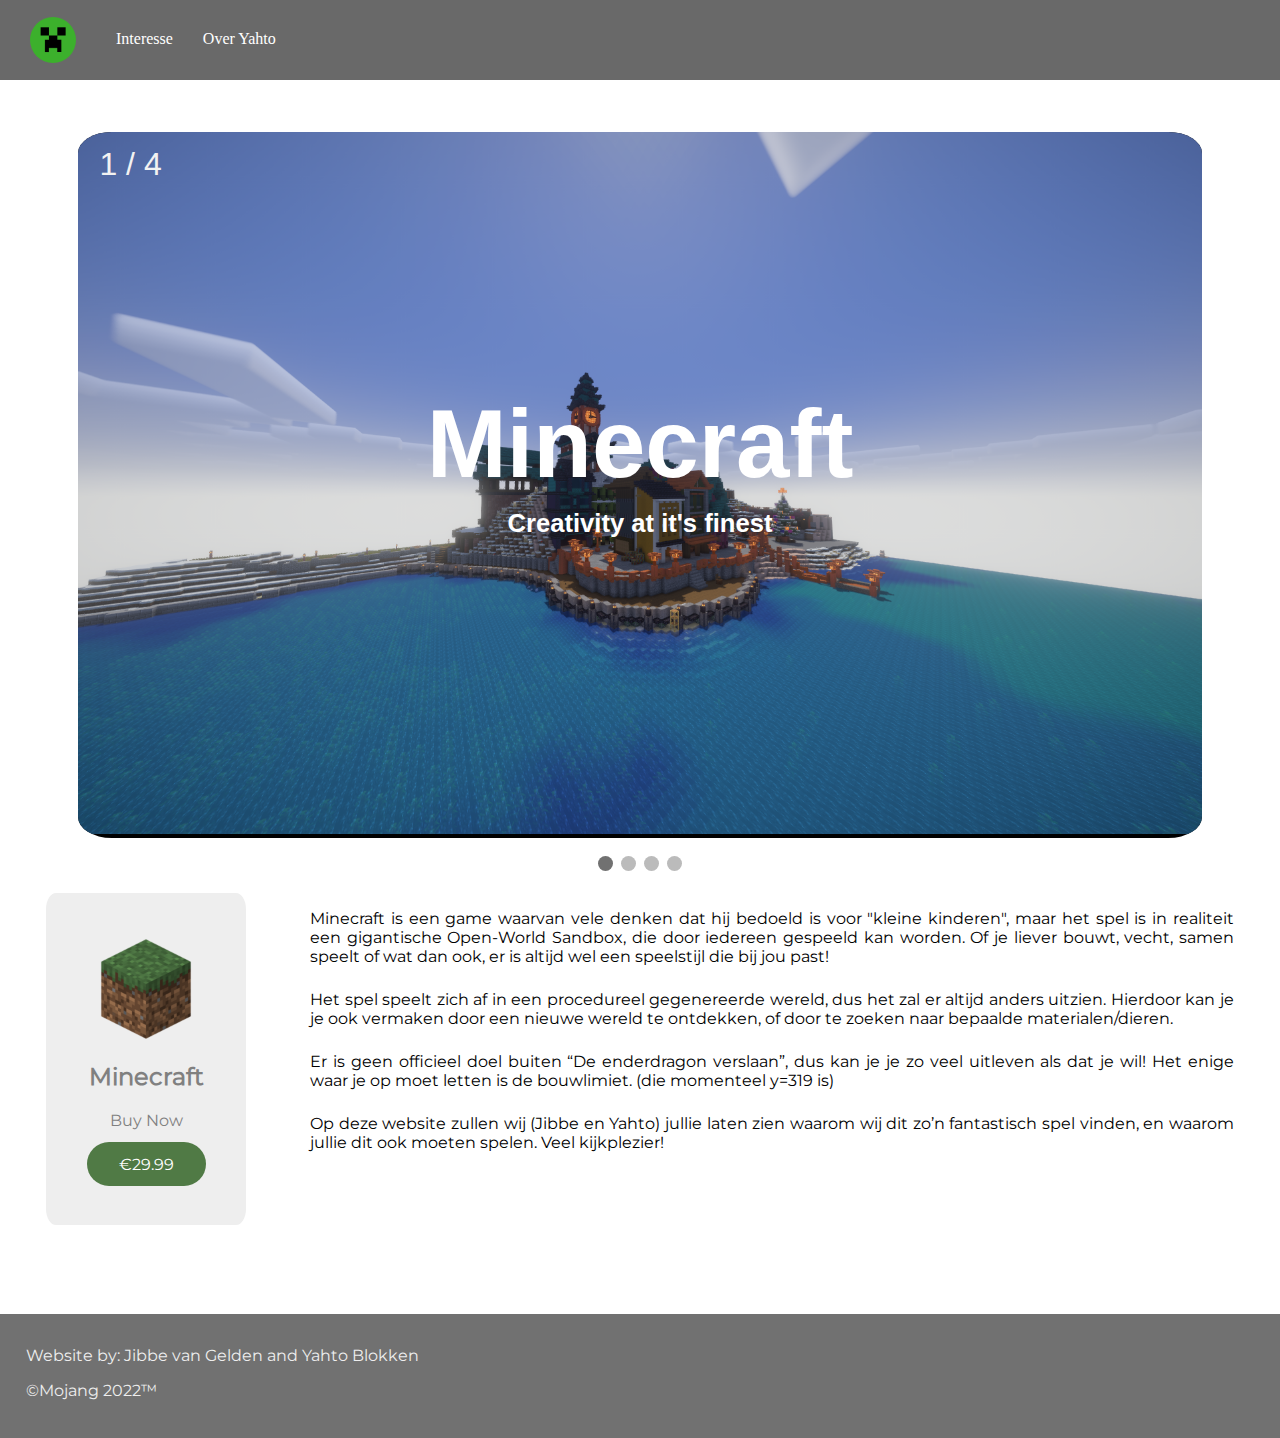
<file: index.html>
<!DOCTYPE html>
<html>
    <head>
        <meta charset="utf-8"/>
        <title>Beginpagina</title>
        <link href="style.css" rel="stylesheet" type="text/css">
        <link rel="shortcut icon" href="images/favicon.ico" type="image/x-icon">
    </head>
    <body>
        <div class="navbar" id="navbar">
            <ul>
                <li><a href="index.html">
                        <div class="logo-image">
                            <img src="images/Userbox_creeper.png" class="img-fluid">
                        </div>
                    </a>
                </li>
                <li><a href="Interesse.html">Interesse</a></li>
                <li><a href="OverYahto.html">Over Yahto</a></li>
            </ul>
        </div>
      <div class="content">
            <div class="slideshow-container">
                <div class="mySlides fade">
                  <div class="numbertext">1 / 4</div>
                  <div class="slider-container"> 
                    <img src="images/Wide_Shot_Majulah.PNG" style="width:100%">
                    <div class="slider-text">
                      <h1>Minecraft</h1>
                      <h2>Creativity at it's finest</h2>
                    </div>  
                  </div>
                </div>
                
                <div class="mySlides fade">
                  <div class="numbertext">2 / 4</div>
                  <div class="slider-container">
                    <img src="images/Fishing_Tower_Night.PNG" style="width:100%">
                    <div class="slider-text">
                      <h1>Minecraft</h1>
                      <h2>Creativity at it's finest</h2>
                    </div>  
                  </div>
                </div>
                
                <div class="mySlides fade">
                  <div class="numbertext">3 / 4</div>
                  <div class="slider-container">
                    <img src="images/Cave_Path.PNG" style ="width:100%">
                    <div class="slider-text">
                      <h1>Minecraft</h1>
                      <h2>Creativity at it's finest</h2>
                    </div>
                  </div>
                </div>

                <div class="mySlides fade">
                  <div class="numbertext">4 / 4</div>
                  <div class="slider-container">
                    <img src="images/Majulah_Close_Up.PNG" style="width:100%">
                    <div class="slider-text">
                      <h1>Minecraft</h1>
                      <h2>Creativity at it's finest</h2>
                    </div>  
                  </div>  
                </div>
                
            </div>
                <br>
                <div style="text-align:center">
                  <span class="dot"></span> 
                  <span class="dot"></span> 
                  <span class="dot"></span> 
                  <span class="dot"></span> 
                </div>
                <br>
            <div class="menu">
                <img src="images/Grass_Block.webp" width="50%">
                <h2>Minecraft</h2>
                <p>Buy Now</p>
                <span class="brsmall"></span>
                <a href="https://www.minecraft.net/nl-nl/store/minecraft-java-bedrock-edition-pc" target="_blank">€29.99</a>
            </div>
        <div class="text-1">
          <p>Minecraft is een game waarvan vele denken dat hij bedoeld is voor "kleine kinderen",
          maar het spel is in realiteit een gigantische Open-World Sandbox, 
          die door iedereen gespeeld kan worden. Of je liever bouwt, vecht, 
          samen speelt of wat dan ook, er is altijd wel een speelstijl die bij 
          jou past!</p>
          <span class="brsmall"></span>
          <p>Het spel speelt zich af in een procedureel gegenereerde wereld, 
            dus het zal er altijd anders uitzien. 
            Hierdoor kan je je ook vermaken door een nieuwe wereld te ontdekken, 
            of door te zoeken naar bepaalde materialen/dieren.</p>
          <span class="brsmall"></span>
          <p>Er is geen officieel doel buiten “De enderdragon verslaan”, dus kan je je zo veel uitleven als dat je wil! Het enige waar je op moet letten is de bouwlimiet. (die momenteel y=319 is)</p>
          <span class="brsmall"></span>
          <p>Op deze website zullen wij (Jibbe en Yahto) jullie laten zien waarom wij dit zo’n fantastisch spel vinden, en waarom jullie dit ook moeten spelen. Veel kijkplezier!</p>
        </div>
      </div>
      <br>
      <div class="footertop"></div>
      <div class="footer">
       <p>Website by: Jibbe van Gelden and Yahto Blokken</p>
       <p>©Mojang 2022&trade;</p>
      </div>
        <script>
           //For navbar
           window.onscroll = function() {myFunction()};

            var navbar = document.getElementById("navbar");
            var sticky = navbar.offsetTop;

            function myFunction() {
              if (window.pageYOffset >= sticky) {
                navbar.classList.add("sticky")
              } else {
                navbar.classList.remove("sticky");
              }
            }
            //For Slideshow
              let slideIndex = 0;
              showSlides();

              function showSlides() {
                let i;
                let slides = document.getElementsByClassName("mySlides");
                let dots = document.getElementsByClassName("dot");
                for (i = 0; i < slides.length; i++) {
                  slides[i].style.display = "none";  
                }
                slideIndex++;
                if (slideIndex > slides.length) {slideIndex = 1}    
                for (i = 0; i < dots.length; i++) {
                  dots[i].className = dots[i].className.replace(" active", "");
                }
                slides[slideIndex-1].style.display = "block";  
                dots[slideIndex-1].className += " active";
                setTimeout(showSlides, 5000); // Change image every 2 seconds
              }
        </script>
    </body>
</html>
</file>
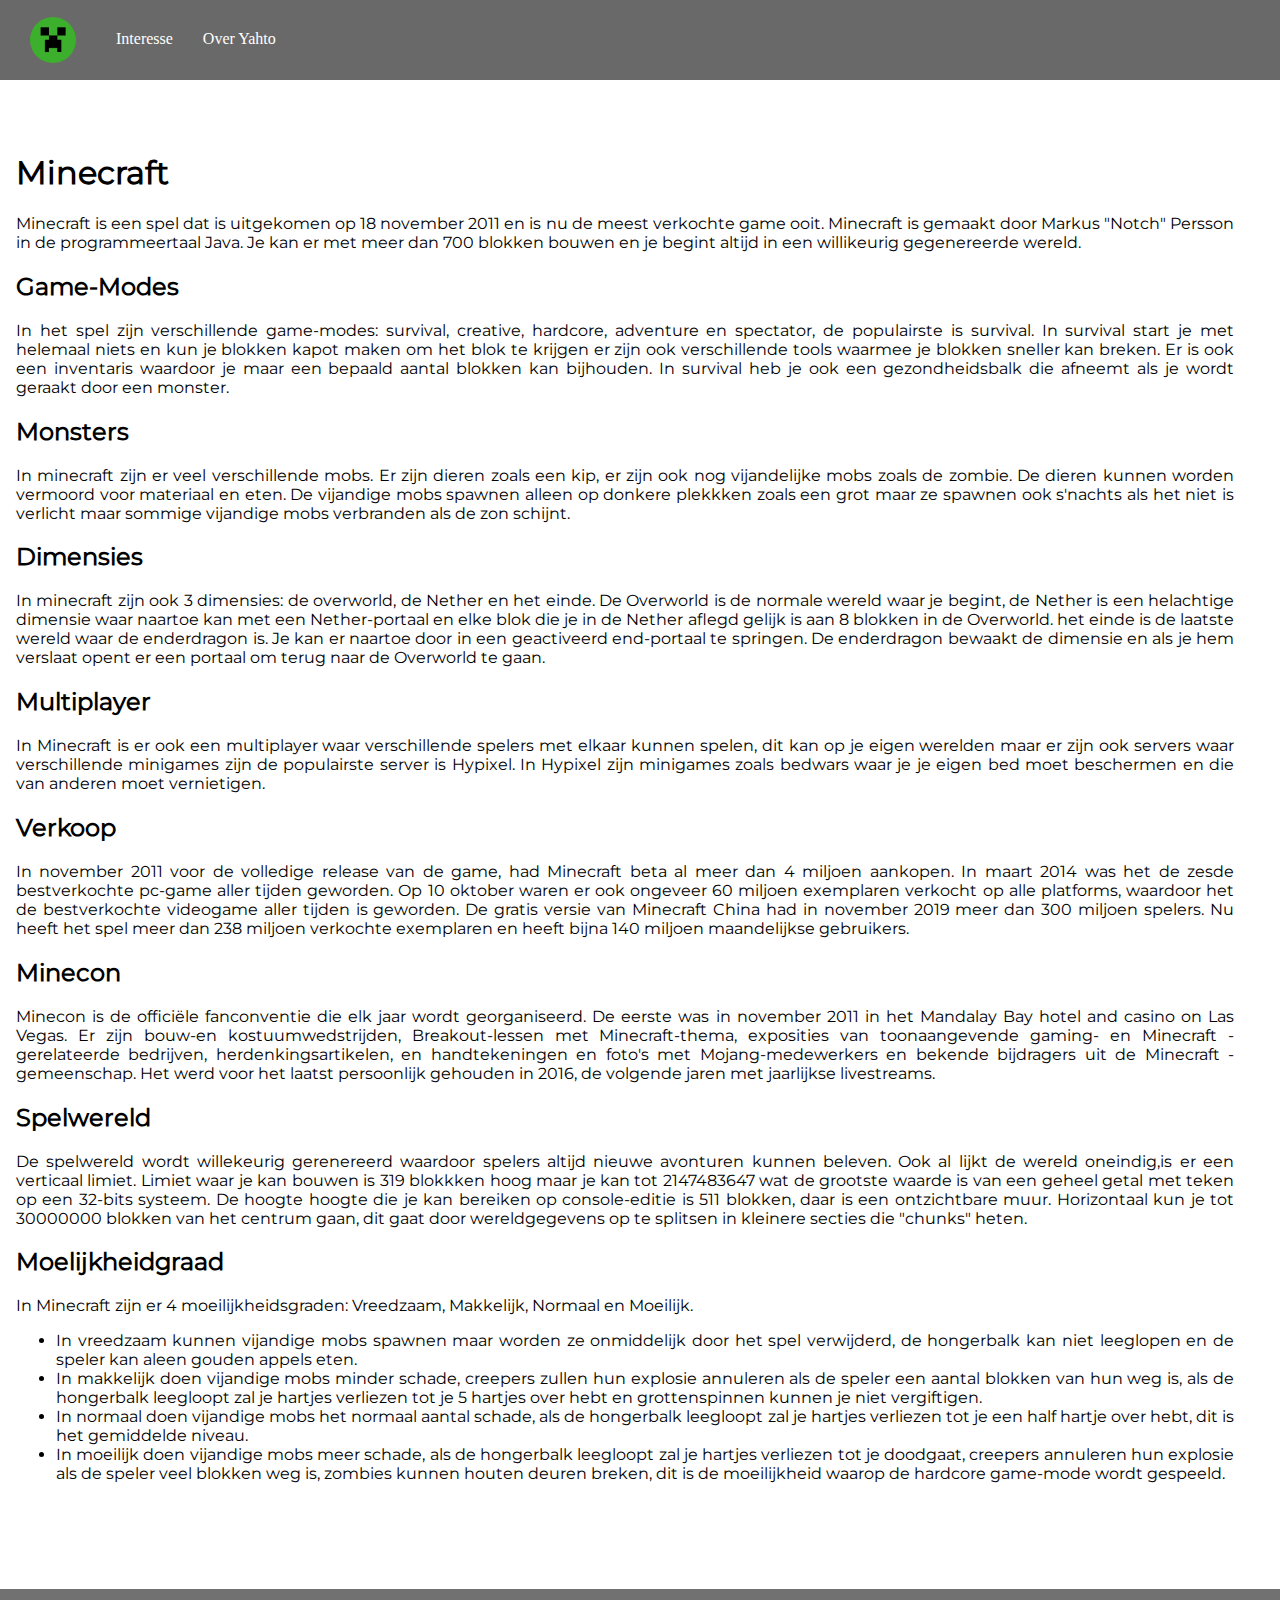
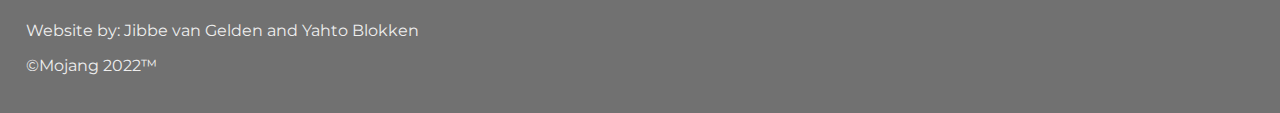
<file: Interesse.html>
<!DOCTYPE html>
<html>
    <head>
        <meta charset="utf-8"/>
        <title>Beginpagina</title>
        <link href="style.css" rel="stylesheet" type="text/css">
        <link rel="shortcut icon" href="images/favicon.ico" type="image/x-icon">
    </head>
    <body>
        <div class="navbar" id="navbar">
            <ul>
                <li><a href="index.html">
                        <div class="logo-image">
                            <img src="images/Userbox_creeper.png" class="img-fluid">
                        </div>
                    </a>
                </li>
                <li><a href="Interesse.html">Interesse</a></li>
                <li><a href="OverYahto.html">Over Yahto</a></li>
            </ul>
        </div>
        
        <div class="content">
            <div class="text-2">
                <h1>Minecraft</h1>
                    <p>Minecraft is een spel dat is uitgekomen op 18 november 2011 en is nu de meest verkochte game ooit. Minecraft is gemaakt door Markus "Notch" Persson in de programmeertaal Java. Je kan er met meer dan 700 blokken bouwen en je begint altijd in een willikeurig gegenereerde wereld.</p> 
                <h2>Game-Modes</h2>
                    <p>In het spel zijn verschillende game-modes: survival, creative, hardcore, adventure en spectator, de populairste is survival. In survival start je met helemaal niets en kun je blokken kapot maken om het blok te krijgen er zijn ook verschillende tools waarmee je blokken sneller kan breken. Er is ook een inventaris waardoor je maar een bepaald aantal blokken kan bijhouden. In survival heb je ook een gezondheidsbalk die afneemt als je wordt geraakt door een monster.</p>
                <h2>Monsters</h2>
                    <p>In minecraft zijn er veel verschillende mobs. Er zijn dieren zoals een kip, er zijn ook nog vijandelijke mobs zoals de zombie.
                    De dieren kunnen worden vermoord voor materiaal en eten. De vijandige mobs spawnen alleen op donkere plekkken zoals een grot maar ze spawnen ook s'nachts als het niet is verlicht maar sommige vijandige mobs verbranden als de zon schijnt.</p>
                <h2>Dimensies</h2>
                    <p>In minecraft zijn ook 3 dimensies: de overworld, de Nether en het einde. De Overworld is de normale wereld waar je begint, de Nether is een helachtige dimensie waar naartoe kan met een Nether-portaal en elke blok die je in de Nether aflegd gelijk is aan 8 blokken in de Overworld. het einde is de laatste wereld waar de enderdragon is. Je kan er naartoe door in een geactiveerd end-portaal te springen. De enderdragon bewaakt de dimensie en als je hem verslaat opent er een portaal om terug naar de Overworld te gaan.</p>
                <h2>Multiplayer</h2>
                    <p>In Minecraft is er ook een multiplayer waar verschillende spelers met elkaar kunnen spelen, dit kan op je eigen werelden maar er zijn ook servers waar verschillende minigames zijn de populairste server is Hypixel. In Hypixel zijn minigames zoals bedwars waar je je eigen bed moet beschermen en die van anderen moet vernietigen.</p>
                <h2>Verkoop</h2>
                    <p>In november 2011 voor de volledige release van de game, had Minecraft beta al meer dan 4 miljoen aankopen. In maart 2014 was het de zesde bestverkochte pc-game aller tijden geworden. Op 10 oktober waren er ook ongeveer 60 miljoen exemplaren verkocht op alle platforms, waardoor het de bestverkochte videogame aller tijden is geworden. De gratis versie van Minecraft China had in november 2019 meer dan 300 miljoen spelers. Nu heeft het spel meer dan 238 miljoen verkochte exemplaren en heeft bijna 140 miljoen maandelijkse gebruikers.</p>
                <h2>Minecon</h2>
                    <p>Minecon is de officiële fanconventie die elk jaar wordt georganiseerd. De eerste was in november 2011 in het Mandalay Bay hotel and casino on Las Vegas. Er zijn bouw-en kostuumwedstrijden, Breakout-lessen met Minecraft-thema, exposities van toonaangevende gaming- en Minecraft - gerelateerde bedrijven, herdenkingsartikelen, en handtekeningen en foto's met Mojang-medewerkers en bekende bijdragers uit de Minecraft - gemeenschap. Het werd voor het laatst persoonlijk gehouden in 2016, de volgende jaren met jaarlijkse livestreams.</p>
                <h2>Spelwereld</h2>
                    <p>De spelwereld wordt willekeurig gerenereerd waardoor spelers altijd nieuwe avonturen kunnen beleven. Ook al lijkt de wereld oneindig,is er een verticaal limiet. Limiet waar je kan bouwen is 319 blokkken hoog maar je kan tot 2147483647 wat de grootste waarde is van een geheel getal met teken op een 32-bits systeem. De hoogte hoogte die je kan bereiken op console-editie is 511 blokken, daar is een ontzichtbare muur. Horizontaal kun je tot 30000000 blokken van het centrum gaan, dit gaat door wereldgegevens op te splitsen in kleinere secties die "chunks" heten.</p>
                <h2>Moelijkheidgraad</h2>
                    <p>In Minecraft zijn er 4 moeilijkheidsgraden: Vreedzaam, Makkelijk, Normaal en Moeilijk. 
                        <ul>
                            <li>In vreedzaam kunnen vijandige mobs spawnen maar worden ze onmiddelijk door het spel verwijderd, de hongerbalk kan niet leeglopen en de speler kan aleen gouden appels eten.
                            </li>
                            <li>In makkelijk doen vijandige mobs minder schade, creepers zullen hun explosie annuleren als de speler een aantal blokken van hun weg is, als de hongerbalk leegloopt zal je hartjes verliezen tot je 5 hartjes over hebt en grottenspinnen kunnen je niet vergiftigen.
                            </li>
                            <li>In normaal doen vijandige mobs het normaal aantal schade, als de hongerbalk leegloopt zal je hartjes verliezen tot je een half hartje over hebt, dit is het gemiddelde niveau.
                            </li>
                            <li>In moeilijk doen vijandige mobs meer schade, als de hongerbalk leegloopt zal je hartjes verliezen tot je doodgaat, creepers annuleren hun explosie als de speler veel blokken weg is, zombies kunnen houten deuren breken, dit is de moeilijkheid waarop de hardcore game-mode wordt gespeeld.</li>
                        </ul>
                    </p>
                <p></p>
            </div>
        </div>
        <div class="brlarge"></div>
        <div class="footer">
            <p>Website by: Jibbe van Gelden and Yahto Blokken</p>
            <p>©Mojang 2022&trade;</p>
        </div>
        <script>
            window.onscroll = function() {myFunction()};

            var navbar = document.getElementById("navbar");
            var sticky = navbar.offsetTop;

            function myFunction() {
              if (window.pageYOffset >= sticky) {
                navbar.classList.add("sticky")
              } else {
                navbar.classList.remove("sticky");
              }
            }
        </script>
    </body>
</html>
</file>
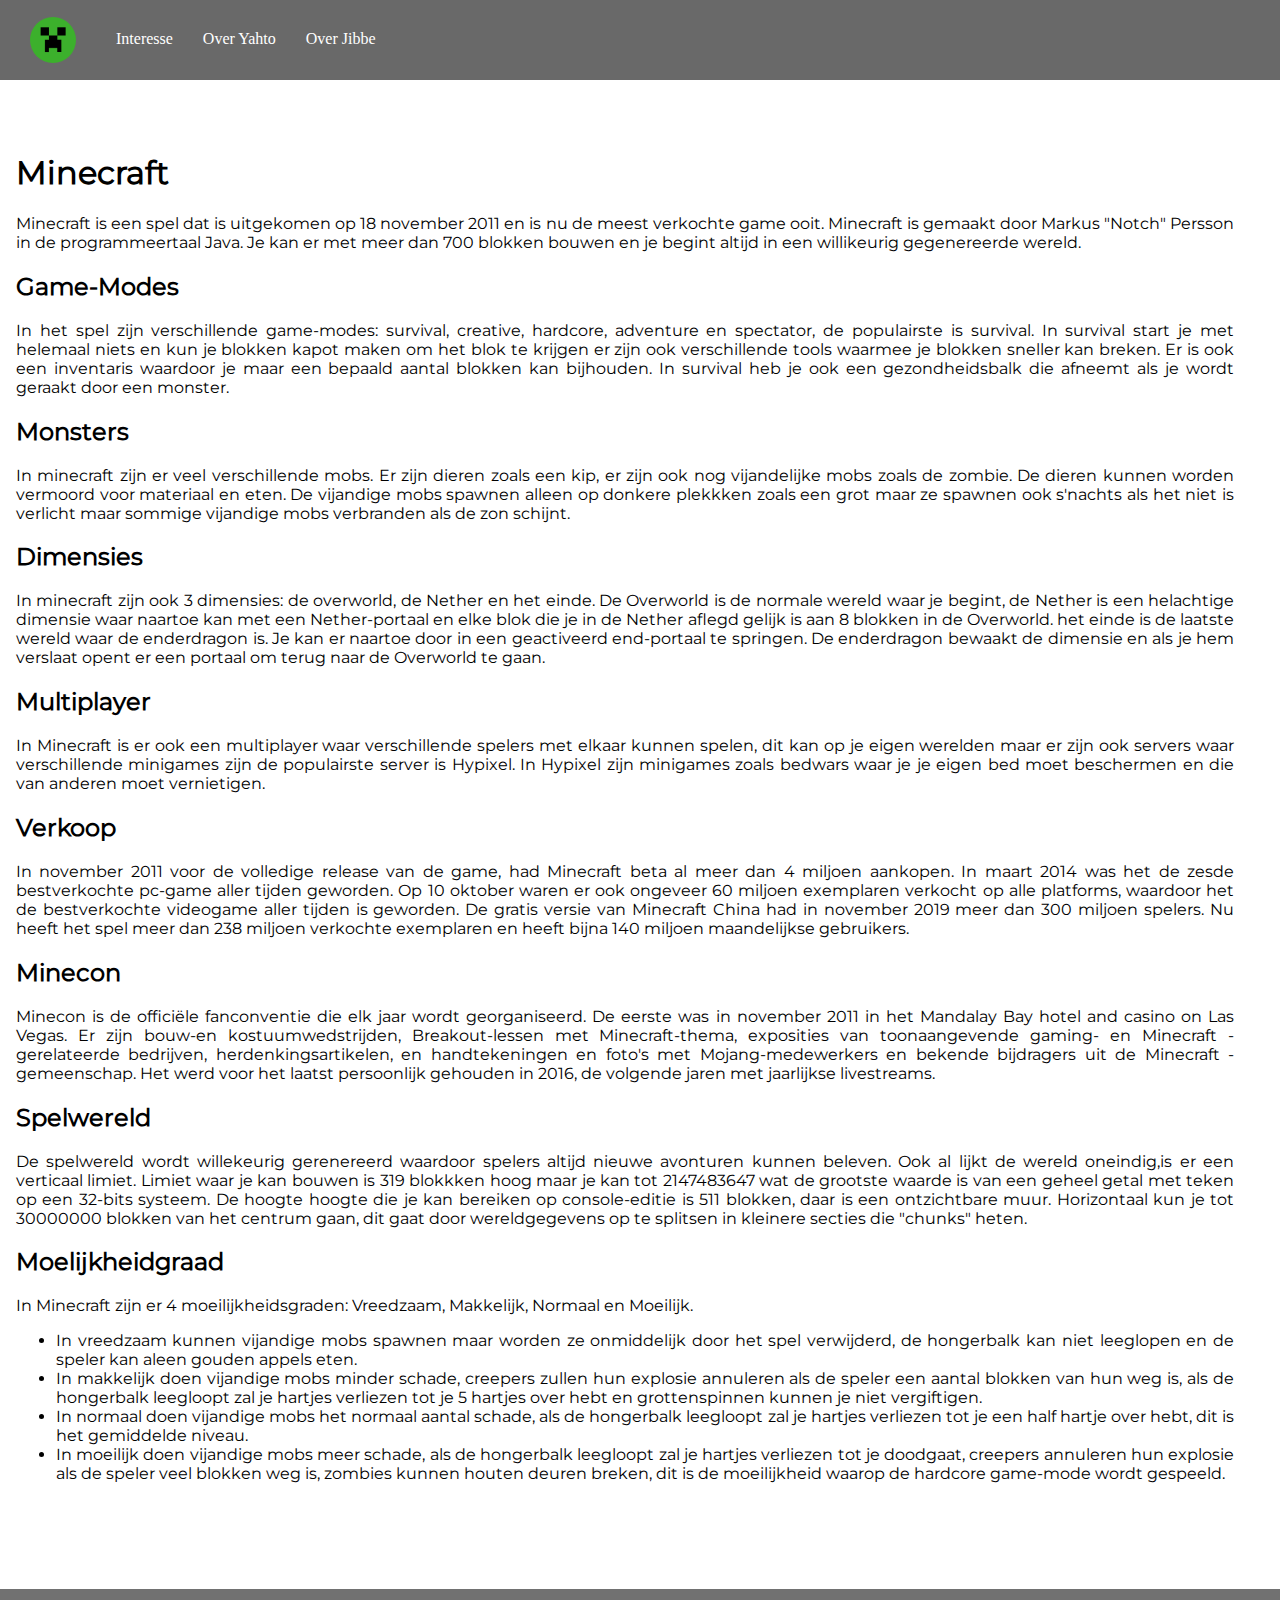
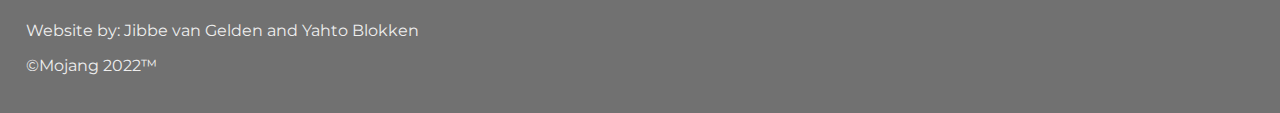
<file: interesse.html>
<!DOCTYPE html>
<html>
    <head>
        <meta charset="utf-8"/>
        <title>Beginpagina</title>
        <link href="style.css" rel="stylesheet" type="text/css">
        <link rel="shortcut icon" href="images/favicon.ico" type="image/x-icon">
    </head>
    <body>
        <div class="navbar" id="navbar">
            <ul>
                <li><a href="index.html">
                        <div class="logo-image">
                            <img src="images/Userbox_creeper.png" class="img-fluid">
                        </div>
                    </a>
                </li>
                <li><a href="Interesse.html">Interesse</a></li>
                <li><a href="OverYahto.html">Over Yahto</a></li>
                <li><a href="OverJibbe.html">Over Jibbe</a></li>
            </ul>
        </div>
        
        <div class="content">
            <div class="text-2">
                <h1>Minecraft</h1>
                    <p>Minecraft is een spel dat is uitgekomen op 18 november 2011 en is nu de meest verkochte game ooit. Minecraft is gemaakt door Markus "Notch" Persson in de programmeertaal Java. Je kan er met meer dan 700 blokken bouwen en je begint altijd in een willikeurig gegenereerde wereld.</p> 
                <h2>Game-Modes</h2>
                    <p>In het spel zijn verschillende game-modes: survival, creative, hardcore, adventure en spectator, de populairste is survival. In survival start je met helemaal niets en kun je blokken kapot maken om het blok te krijgen er zijn ook verschillende tools waarmee je blokken sneller kan breken. Er is ook een inventaris waardoor je maar een bepaald aantal blokken kan bijhouden. In survival heb je ook een gezondheidsbalk die afneemt als je wordt geraakt door een monster.</p>
                <h2>Monsters</h2>
                    <p>In minecraft zijn er veel verschillende mobs. Er zijn dieren zoals een kip, er zijn ook nog vijandelijke mobs zoals de zombie.
                    De dieren kunnen worden vermoord voor materiaal en eten. De vijandige mobs spawnen alleen op donkere plekkken zoals een grot maar ze spawnen ook s'nachts als het niet is verlicht maar sommige vijandige mobs verbranden als de zon schijnt.</p>
                <h2>Dimensies</h2>
                    <p>In minecraft zijn ook 3 dimensies: de overworld, de Nether en het einde. De Overworld is de normale wereld waar je begint, de Nether is een helachtige dimensie waar naartoe kan met een Nether-portaal en elke blok die je in de Nether aflegd gelijk is aan 8 blokken in de Overworld. het einde is de laatste wereld waar de enderdragon is. Je kan er naartoe door in een geactiveerd end-portaal te springen. De enderdragon bewaakt de dimensie en als je hem verslaat opent er een portaal om terug naar de Overworld te gaan.</p>
                <h2>Multiplayer</h2>
                    <p>In Minecraft is er ook een multiplayer waar verschillende spelers met elkaar kunnen spelen, dit kan op je eigen werelden maar er zijn ook servers waar verschillende minigames zijn de populairste server is Hypixel. In Hypixel zijn minigames zoals bedwars waar je je eigen bed moet beschermen en die van anderen moet vernietigen.</p>
                <h2>Verkoop</h2>
                    <p>In november 2011 voor de volledige release van de game, had Minecraft beta al meer dan 4 miljoen aankopen. In maart 2014 was het de zesde bestverkochte pc-game aller tijden geworden. Op 10 oktober waren er ook ongeveer 60 miljoen exemplaren verkocht op alle platforms, waardoor het de bestverkochte videogame aller tijden is geworden. De gratis versie van Minecraft China had in november 2019 meer dan 300 miljoen spelers. Nu heeft het spel meer dan 238 miljoen verkochte exemplaren en heeft bijna 140 miljoen maandelijkse gebruikers.</p>
                <h2>Minecon</h2>
                    <p>Minecon is de officiële fanconventie die elk jaar wordt georganiseerd. De eerste was in november 2011 in het Mandalay Bay hotel and casino on Las Vegas. Er zijn bouw-en kostuumwedstrijden, Breakout-lessen met Minecraft-thema, exposities van toonaangevende gaming- en Minecraft - gerelateerde bedrijven, herdenkingsartikelen, en handtekeningen en foto's met Mojang-medewerkers en bekende bijdragers uit de Minecraft - gemeenschap. Het werd voor het laatst persoonlijk gehouden in 2016, de volgende jaren met jaarlijkse livestreams.</p>
                <h2>Spelwereld</h2>
                    <p>De spelwereld wordt willekeurig gerenereerd waardoor spelers altijd nieuwe avonturen kunnen beleven. Ook al lijkt de wereld oneindig,is er een verticaal limiet. Limiet waar je kan bouwen is 319 blokkken hoog maar je kan tot 2147483647 wat de grootste waarde is van een geheel getal met teken op een 32-bits systeem. De hoogte hoogte die je kan bereiken op console-editie is 511 blokken, daar is een ontzichtbare muur. Horizontaal kun je tot 30000000 blokken van het centrum gaan, dit gaat door wereldgegevens op te splitsen in kleinere secties die "chunks" heten.</p>
                <h2>Moelijkheidgraad</h2>
                    <p>In Minecraft zijn er 4 moeilijkheidsgraden: Vreedzaam, Makkelijk, Normaal en Moeilijk. 
                        <ul>
                            <li>In vreedzaam kunnen vijandige mobs spawnen maar worden ze onmiddelijk door het spel verwijderd, de hongerbalk kan niet leeglopen en de speler kan aleen gouden appels eten.
                            </li>
                            <li>In makkelijk doen vijandige mobs minder schade, creepers zullen hun explosie annuleren als de speler een aantal blokken van hun weg is, als de hongerbalk leegloopt zal je hartjes verliezen tot je 5 hartjes over hebt en grottenspinnen kunnen je niet vergiftigen.
                            </li>
                            <li>In normaal doen vijandige mobs het normaal aantal schade, als de hongerbalk leegloopt zal je hartjes verliezen tot je een half hartje over hebt, dit is het gemiddelde niveau.
                            </li>
                            <li>In moeilijk doen vijandige mobs meer schade, als de hongerbalk leegloopt zal je hartjes verliezen tot je doodgaat, creepers annuleren hun explosie als de speler veel blokken weg is, zombies kunnen houten deuren breken, dit is de moeilijkheid waarop de hardcore game-mode wordt gespeeld.</li>
                        </ul>
                    </p>
                <p></p>
            </div>
        </div>
        <div id="content"></div>
        <div class="footer">
            <p>Website by: Jibbe van Gelden and Yahto Blokken</p>
            <p>©Mojang 2022&trade;</p>
        </div>
        <script>
            window.onscroll = function() {myFunction()};

            var navbar = document.getElementById("navbar");
            var sticky = navbar.offsetTop;

            function myFunction() {
              if (window.pageYOffset >= sticky) {
                navbar.classList.add("sticky")
              } else {
                navbar.classList.remove("sticky");
              }
            }
        </script>
    </body>
</html>
</file>
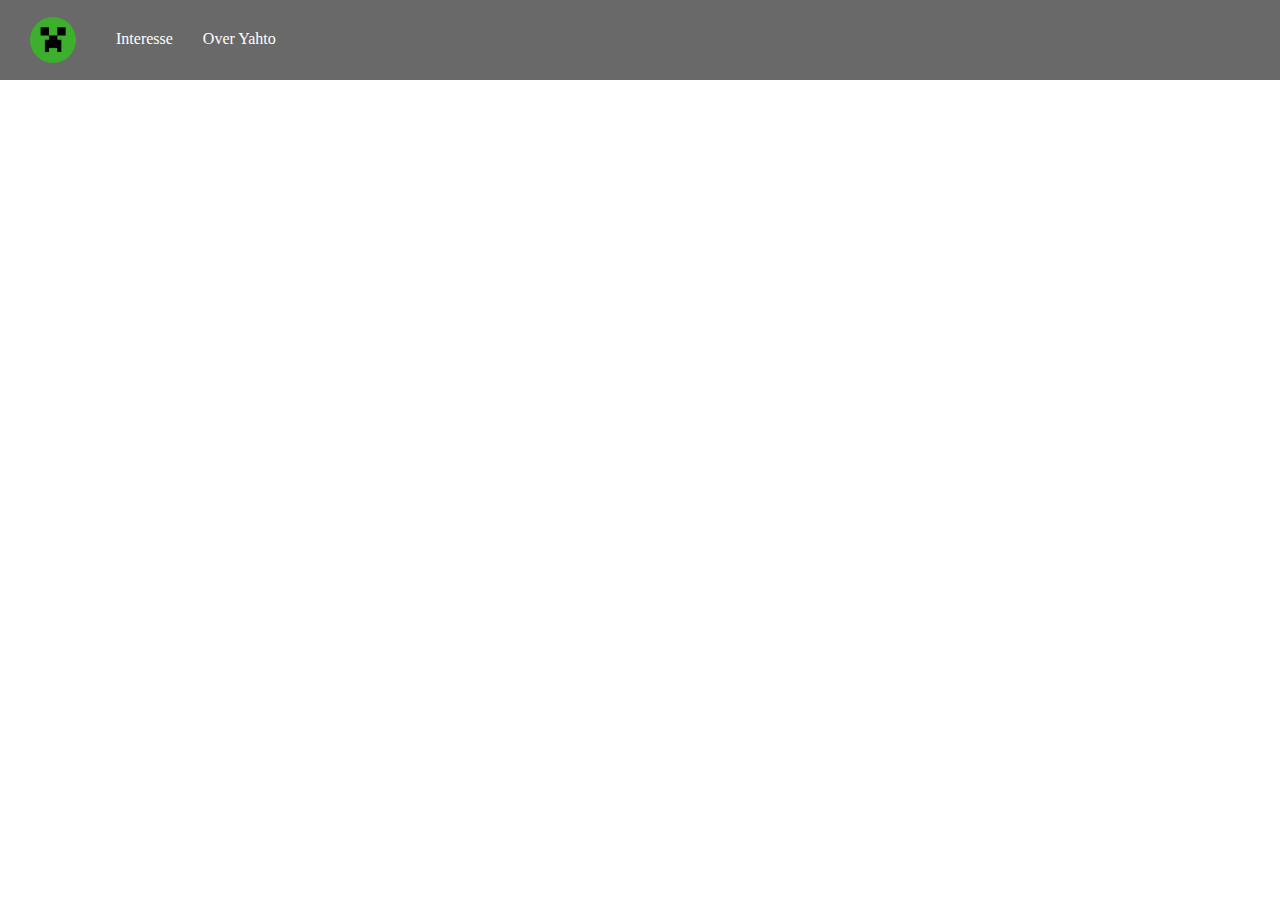
<file: OverYahto.html>
<!DOCTYPE html>
<html>
    <head>
        <meta charset="utf-8"/>
        <title>Beginpagina</title>
        <link href="style.css" rel="stylesheet" type="text/css">
        <link rel="shortcut icon" href="https://upload.wikimedia.org/wikipedia/commons/5/53/Google_%22G%22_Logo.svg" type="image/x-icon">
    </head>
    <body>
        <div class="navbar" id="navbar">
            <ul>
                <li><a href="index.html">
                        <div class="logo-image">
                            <img src="images/Userbox_creeper.png" class="img-fluid">
                        </div>
                    </a>
                </li>
                <li><a href="Interesse.html">Interesse</a></li>
                <li id="currentSite"><a href="OverYahto.html">Over Yahto</a></li>
            </ul>
        </div>
        
        <div class="content">
          
        </div>
        <script>
            window.onscroll = function() {myFunction()};

            var navbar = document.getElementById("navbar");
            var sticky = navbar.offsetTop;

            function myFunction() {
              if (window.pageYOffset >= sticky) {
                navbar.classList.add("sticky")
              } else {
                navbar.classList.remove("sticky");
              }
            }
        </script>
    </body>
</html>
</file>
<file: style.css>
@font-face {font-family:'minecraftia';font-style:normal;font-weight:400;src:local('Minecraftia'),url(https://fonts.cdnfonts.com/s/31977/Minecraftia.woff) format('woff')}
@font-face {font-family: 'Minecraft';font-style: normal;font-weight: 400;src: local('Minecraft'), url('https://fonts.cdnfonts.com/s/36662/MinecraftTen-VGORe.woff') format('woff');}
@font-face {font-family: 'Montserrat';src: url(fonts/Montserrat-VariableFont_wght.ttf);font-weight: 400;}
@font-face {font-family: 'Montserrat';src: url(fonts/Montserrat-Italic-VariableFont_wght.ttf);font-weight: 400; font-style: italic;}
body {
    margin: auto;
}

.navbar ul li {
    list-style: none;
    float: left;
    padding-right: 30px;
}
.navbar ul li a {
    text-decoration: none;
    color: white;
    font-family: 'minecraftia';
    word-spacing: auto;
    font-size: 16px;
}
.navbar ul li a:hover {
    text-decoration: none;
    text-shadow: 3px 3px #2A2A2A;
}
.navbar ul {
    background-color: dimgray;
    padding: 30px;
    top: 0px;
    margin-top: auto;
    padding-bottom: 50px;
    padding-right: auto;
}
#navbar {
  overflow: hidden;
  z-index: 3;
}
.sticky {
  position: fixed;
  top: 0;
  width: 100%;
}
.sticky + .content {
  padding-top: 80px;
}
.content {
  padding: 16px;
  margin-top: 20px;
}
#content {
  margin-bottom: 20px;
}
.logo-image img{
    width: 46px;
    height: 46px;
    border-radius: 50%;
    overflow: hidden;
    margin-top: -13px;
     margin-right: 10px;
}
.menu {
    font-family: 'Montserrat', sans-serif;
    color: grey;
    background-color: #EEEEEE;
    width: 200px;
    border-radius: 5%;
    text-align: center;
    padding-bottom: 4vw;
    padding-top: 2vw;
    float: left;
    margin-right: 5vw;
    margin-left: 30px;
    margin-bottom: 2vw;
    min-width: 170px;
}
.menu img {
    padding-top: 10%;
    border-radius: 5%;
}
.menu a {
    text-decoration: none;
    color: white;
    background-color: #507a45;
    padding: 1vw 2.5vw 1vw 2.5vw;
    border-radius: 2.5vw;
}
.text-1 {
    margin-right: 30px;
    margin-bottom:2vw;
    text-align:justify;
    font-family: 'Montserrat';
}
.text-2 {
  margin-right: 30px;
  margin-bottom:2vw;
  text-align:justify;
  font-family: 'Montserrat';
}
  .brsmall {
  display: block;
  margin-bottom: 1.5em;
}
/* Slideshow container */
.slideshow-container {
  width:90%;
  position: relative;
  margin: auto;
  border-radius: 3%;
  overflow: hidden;
  z-index: 1;
}

/* Caption text */
.slideshow-title {
  color: #f2f2f2;
  font-size: 32px;
  padding: 12px 24px;
  position: absolute;
  bottom: 12px;
  width: 100%;
  text-align: center;
  font-family: 'Minecraftia';
}

/* Number text (1/3 etc) */
.numbertext {
  color: #f2f2f2;
  font-size: 14px;
  font-size: 2.5vw;
  padding: 14px 21px;
  position: absolute;
  top: 0;
  z-index: 2;
}

/* The dots/bullets/indicators */
.dot {
  height: 15px;
  width: 15px;
  margin: 0 2px;
  background-color: #bbb;
  border-radius: 50%;
  display: inline-block;
  transition: background-color 0.6s ease;
}

.active {
  background-color: #717171;
}
.slider-container {
  position: relative;
  background-color: black;
}
.slider-text {
  position: absolute;
  text-align: center;
  top: 35%;
  width: 100%;
  z-index: 2;
  margin-left: auto;
  margin-right: auto;
}
.slider-text h1{
  font-family: 'Minecraftia', sans-serif;
  color: white;
  font-size: 50px;
  font-size: 7.5vw;
  Line-height: 1px;
}
.slider-text h2{
  font-family: 'Minecraftia', sans-serif;                                          
  color: white;
  font-size: 10px;
  font-size: 2vw;
}
/* Fading animation */
.fade {
  animation-name: fade;
  animation-duration: 1s;
}
@keyframes fade {
  from {opacity: .4} 
  to {opacity: 1}
}
.fade {transition: all 1s linear}
.numbertext {
  font-family: 'Minecraft', sans-serif;
}
@media only screen and (max-width: 762px) {
    .navbar ul li {
        padding-right: 10px;
    }
    .navbar ul li a {
        font-size: 14.5px;   
    }
    .menu {
    font-family: 'Montserrat', sans-serif;
    color: grey;
    background-color: #EEEEEE;
    width: 30%;
    margin-left: 20px;
    border-radius: 5%;
    text-align: center;
    padding-bottom: 30px;
    padding-top: 20px;
    float: left;
    margin-right: 4vw;
    }
    .text-1 {
        margin-left: 20px;
        margin-right:20px;
        font-family: 'Montserrat';
    }
}
.footertop {
  height: 3vw;
}
.footer {
  background-color: #717171;
  margin-top: 5vw;
  padding-top: 1em;
  padding-bottom: .5em;
  padding-left: 2%;
  font-family:'Montserrat';
  color: #EEEEEE;
  bottom: auto;
  height: 100px;
}
</file>
